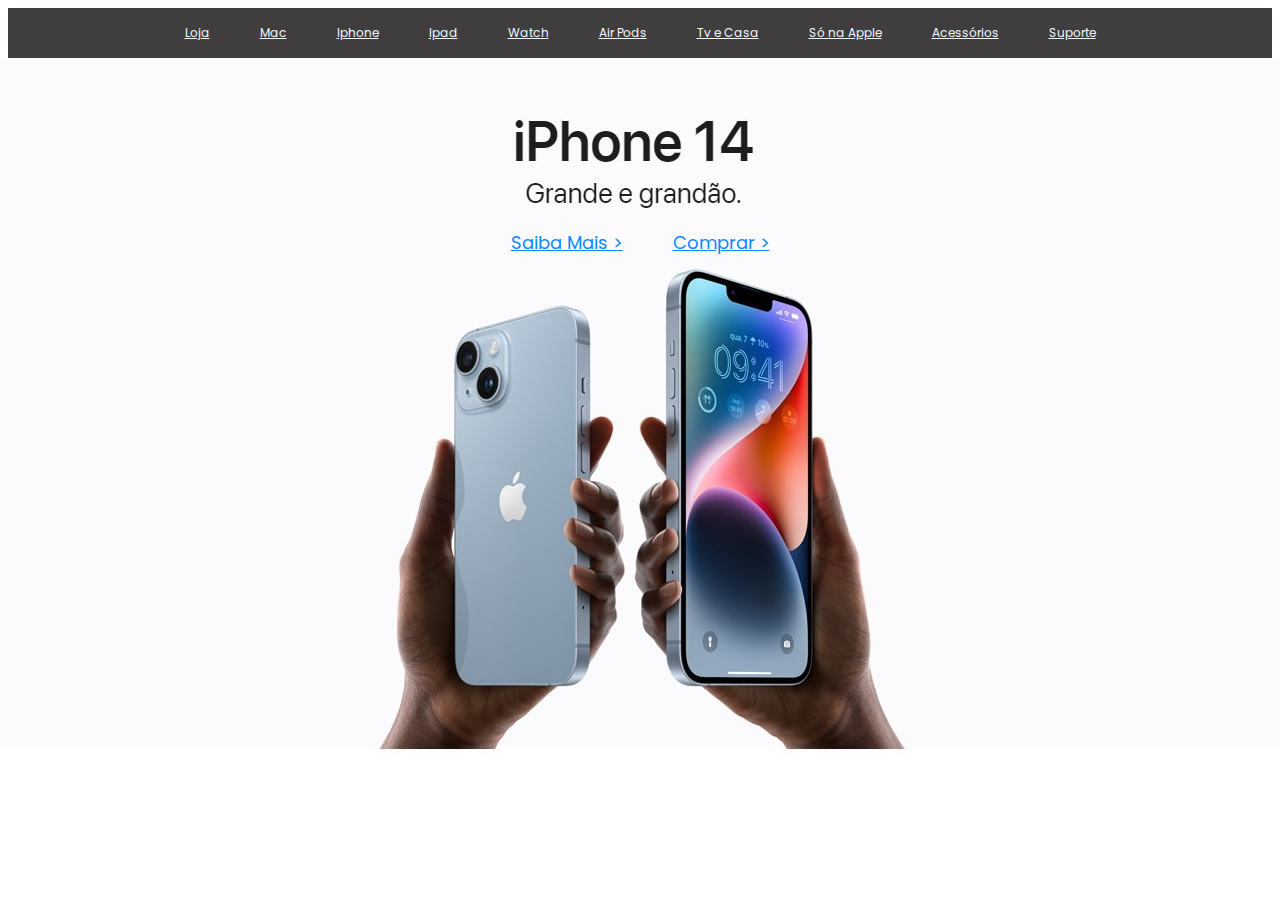
<file: Design responsivo para a web/Projetos/Apple Clone/index.html>
<!DOCTYPE html>
<html lang="en">
<head>
    <meta charset="UTF-8">
    <meta http-equiv="X-UA-Compatible" content="IE=edge">
    <meta name="viewport" content="width=device-width, initial-scale=1.0">
    <title>Apple.com</title>
    <link rel="stylesheet" href="styles.css">
    <link href='https://fonts.googleapis.com/css?family=Poppins' rel='stylesheet'>
</head>
<body>
    <main class="container">

        <section class="nav-top">

            <nav id="navbar">
          
                <div class="frases-nav">
                    <a href="" id="name">Loja</a>
                    <a href="" id="name">Mac</a>
                    <a href="" id="name">Iphone</a>
                    <a href="" id="name">Ipad</a>
                    <a href="" id="name">Watch</a>
                    <a href="" id="name">Air Pods</a>
                    <a href="" id="name">Tv e Casa</a>
                    <a href="" id="name">Só na Apple</a>
                    <a href="" id="name">Acessórios</a>
                    <a href="" id="name">Suporte</a>
                </div>
        
            </nav>

        </section>

        <section class="imagens">
            <div class="iph14-text">
                <a href="">Saiba Mais ></a>
                <a href="">Comprar ></a>
            </div>
            <div class="iph14">
                <img src="tela iph 14.jpg">
            </div>

        </section>

    </main>

    
</body>
</html>
</file>
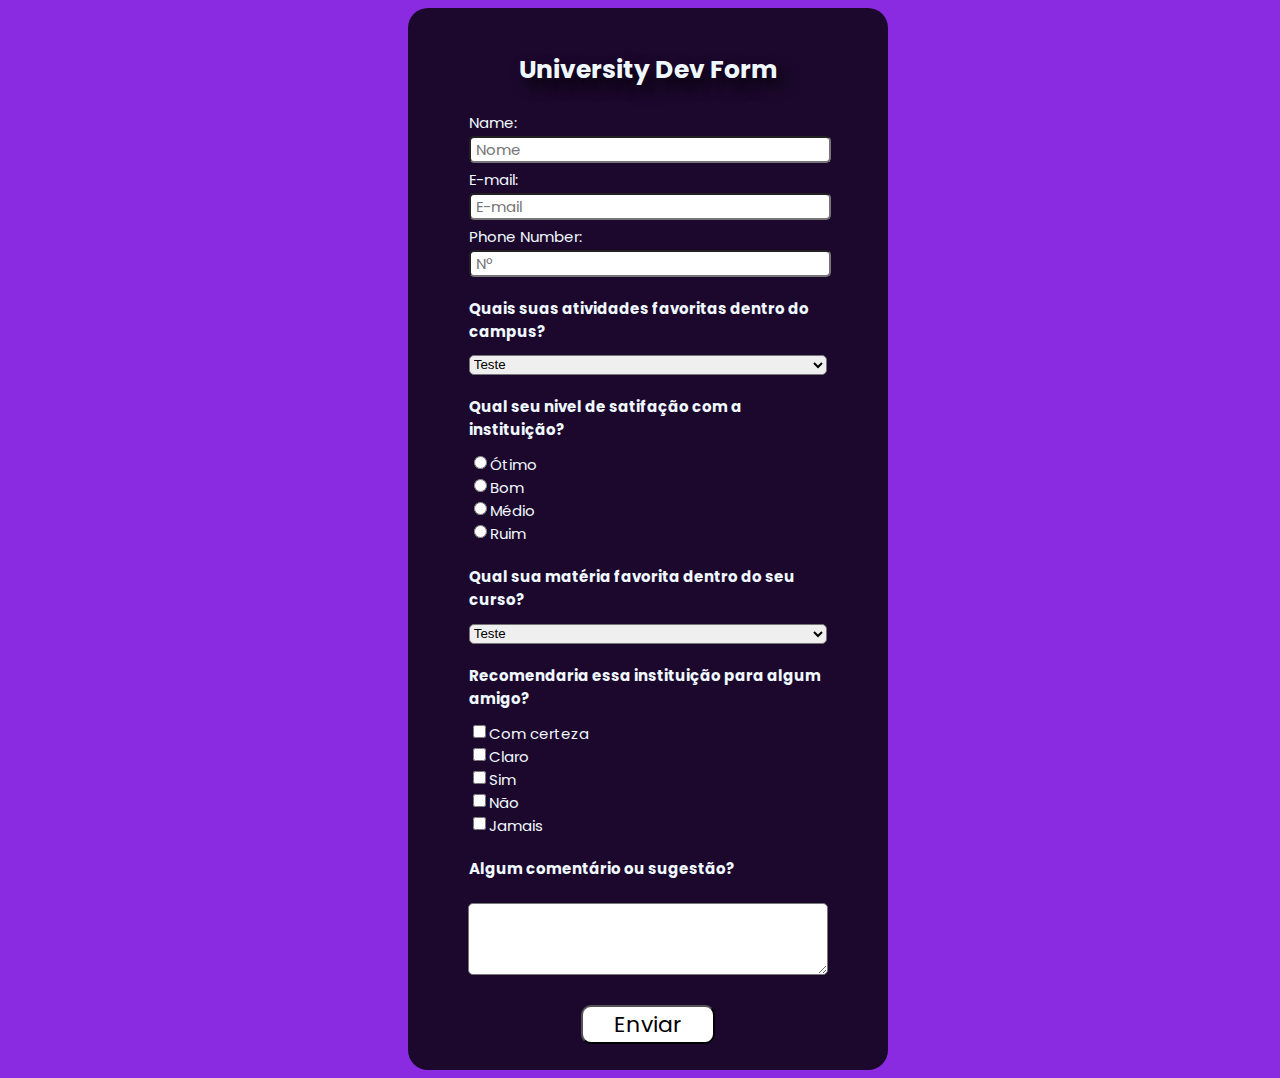
<file: Design responsivo para a web/Projetos/Formulário/index.html>
<!DOCTYPE html>
<html lang="en">
<head>
  <meta charset="UTF-8">
  <meta http-equiv="X-UA-Compatible" content="IE=edge">
  <meta name="viewport" content="width=device-width, initial-scale=1.0">
  <title>Formulário</title>
  <link rel="stylesheet" type="text/css" href="styles.css">
  <link href='https://fonts.googleapis.com/css?family=Poppins' rel='stylesheet'>
</head>
<body>
  <div class="container">
    
    <form class='survey-form'>
      <h1>University Dev Form</h1>
      <label class="input-label">
        Name:
        <input id='name' type='text' placeholder='Nome' required></input>
      </label>
      <label class="input-label">
        E-mail:
        <input id="email" type="email" placeholder='E-mail' required></input>
      </label>
      <label class="input-label">
        Phone Number:
        <input id="number" type="number" placeholder='Nº' min='0' max='999999999999999' required></input>
      </label>

      <h2>Quais suas atividades favoritas dentro do campus?</h2>
      <select id="dropdown">
        <option value="01">Teste</option>
        <option value="02">exemplo2</option>
        <option value="03">exemplo3</option>
        <option value="04">exemplo4</option>
      </select>

      <h2>Qual seu nivel de satifação com a instituição?</h2>
      <div class="input-radio-container">
        <div class="input-radio">
            <input type='radio' value="1" name="UM">Ótimo
        </div>
    
        <div class="input-radio">
            <input type='radio' value="2" name="UM">Bom
        </div>
    
        <div class="input-radio">
            <input type='radio' value="3" name="UM">Médio
        </div>
    
        <div class="input-radio">
            <input type='radio' value="4" name="UM">Ruim
        </div>
      </div>


      <h2>Qual sua matéria favorita dentro do seu curso?</h2>
      <select id="dropdown">
        <option value="01">Teste</option>
        <option value="02">02</option>
        <option value="03">03</option>
        <option value="04">04</option>
      </select>

      <h2>Recomendaria essa instituição para algum amigo?</h2>
      <div class="input-checkbox">
        <div class="checkbox">
            <input type="checkbox" value="1" name="CC">Com certeza
        </div>
        <div class="checkbox">
            <input type="checkbox" value="2" name="C">Claro
        </div>
        <div class="checkbox">
            <input type="checkbox" value="3" name="S">Sim
        </div>
        <div class="checkbox"> 
            <input type="checkbox" value="4" name="N">Não
        </div>    
        <div class="checkbox">
            <input type="checkbox" value="5" name="J">Jamais
        </div>
      </div>  
      
      
      <h2>Algum comentário ou sugestão?</h2>
      <textarea></textarea>
      
      <button id="submit" type="submit">Enviar</button>
    
      
    </form>
  </div>

</body>
</html>
</file>
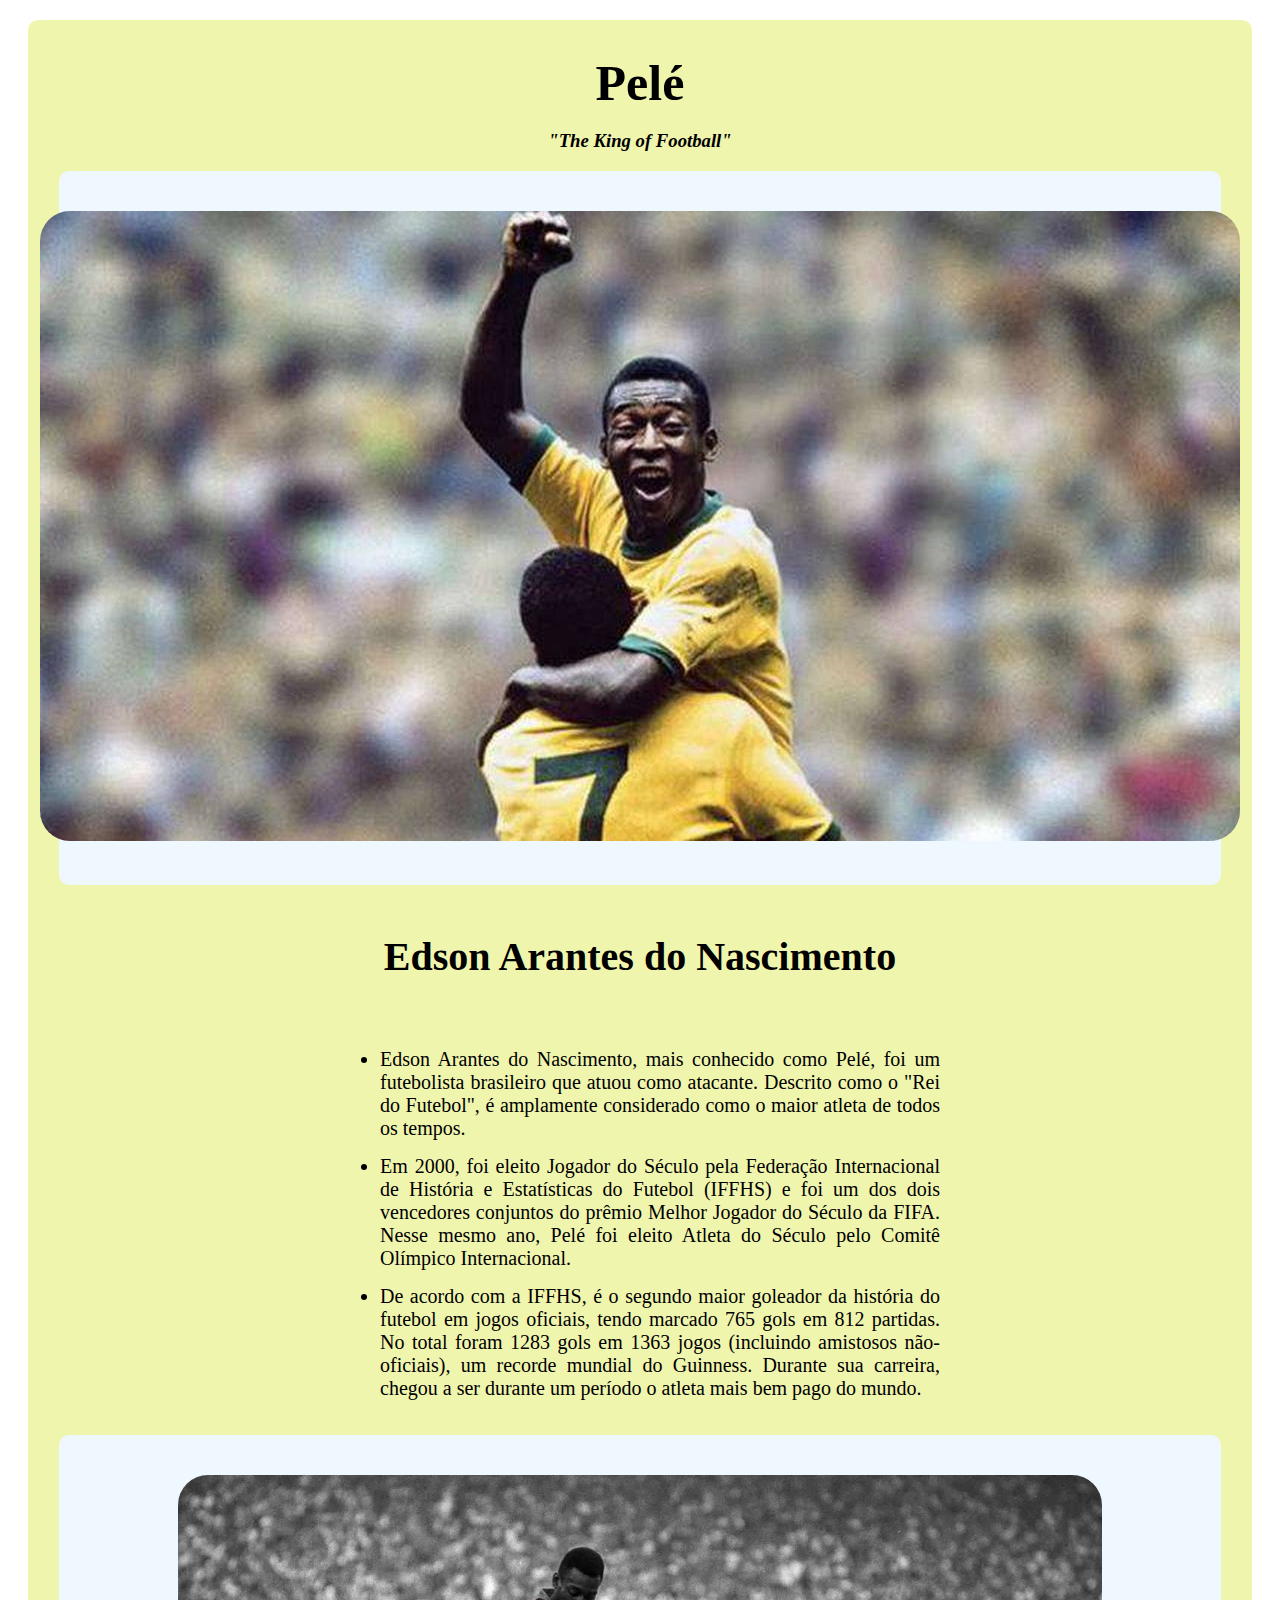
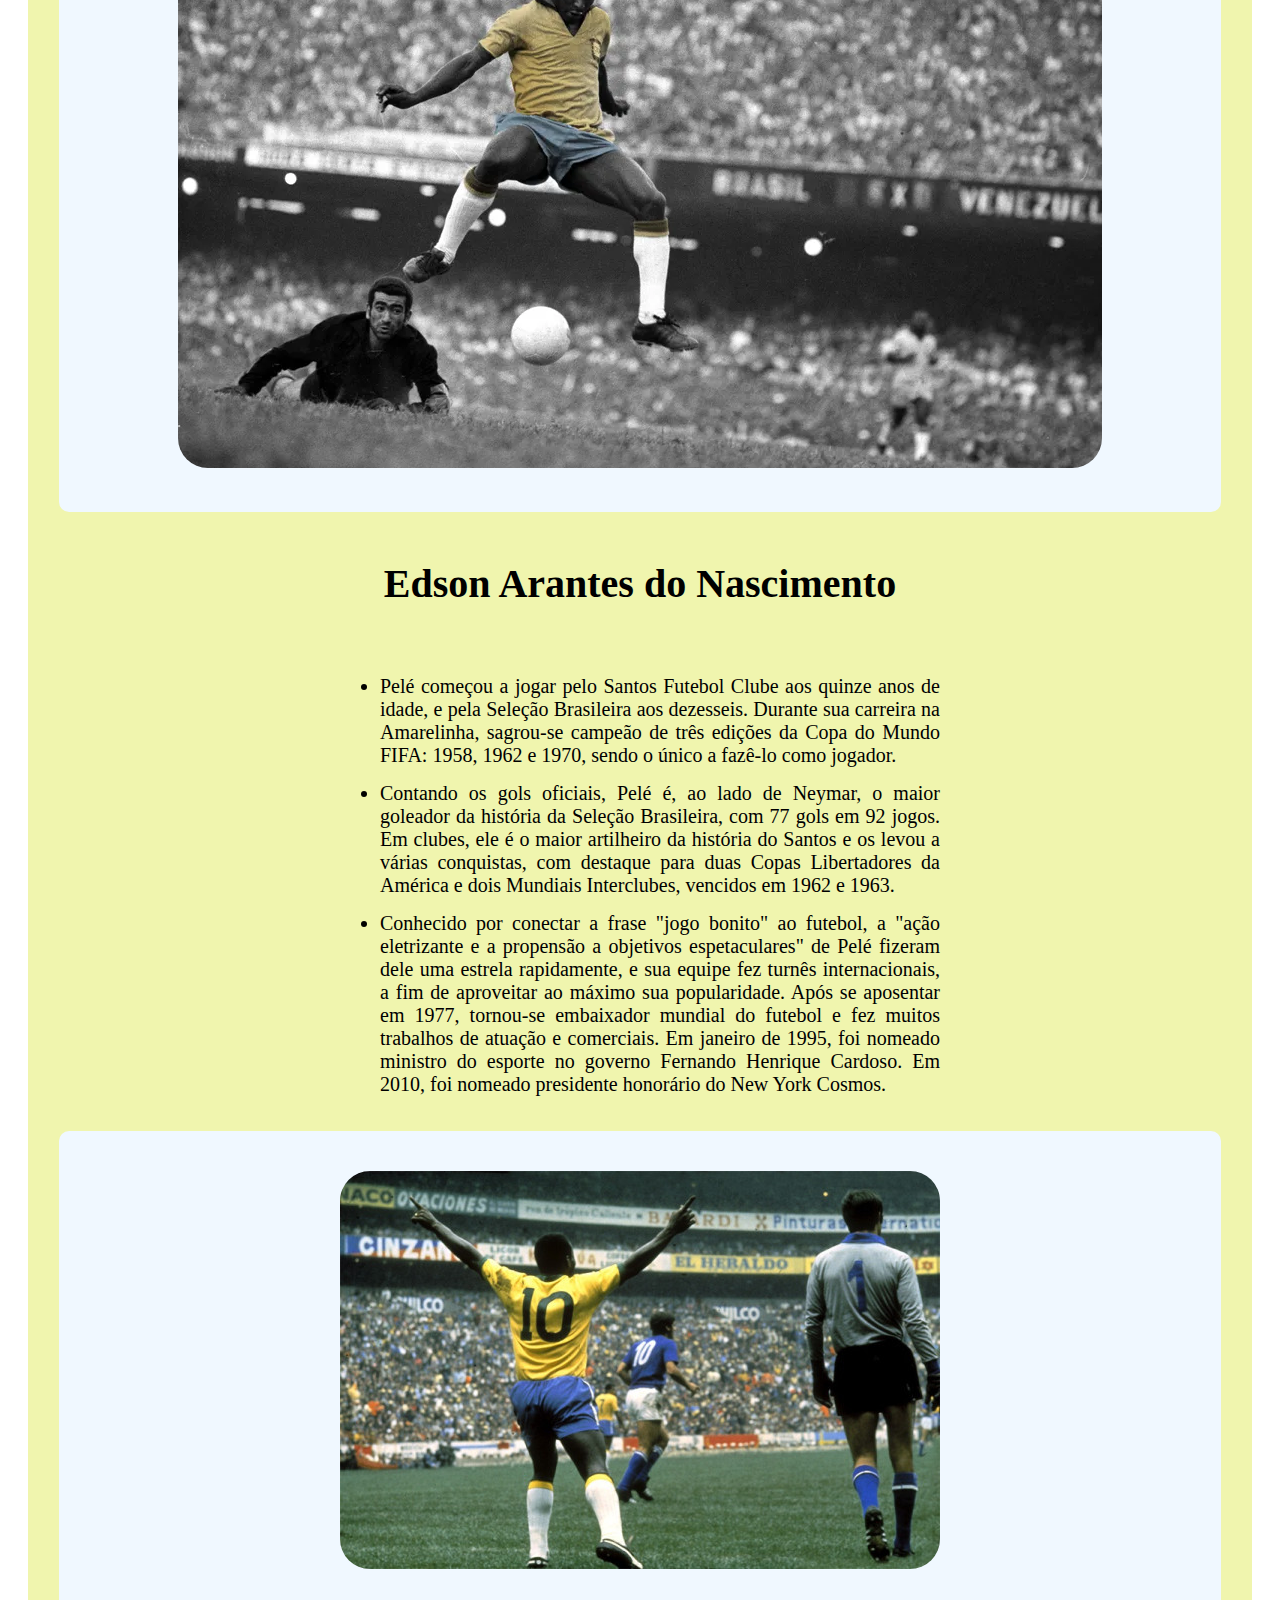
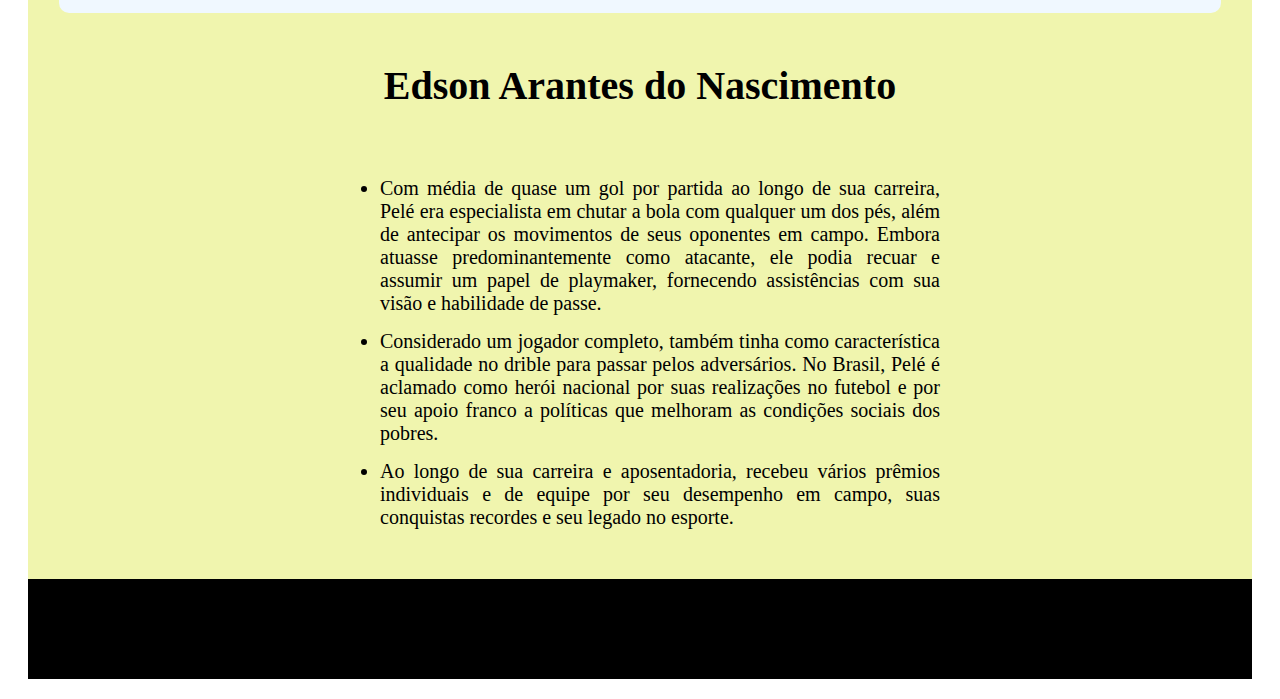
<file: Design responsivo para a web/Projetos/TributePage/index.html>
<!DOCTYPE html>
<html lang="en">
<head>
    <meta charset="UTF-8">
    <meta http-equiv="X-UA-Compatible" content="IE=edge">
    <meta name="viewport" content="width=device-width, initial-scale=1.0">
    <title>Pelé</title>
    <link rel="stylesheet" href="styles.css">
</head>
<body>

    <main class="container">

        <h1>Pelé</h1>
        <h3>"The King of Football"</h3>


        <div class="img-block">
            <div>
                <img src="pele-obituario.jpg">
            </div>
        </div>
        
        <div class="topicos" Align="justify">
            <h2>Edson Arantes do Nascimento</h2>
            <ul>
                <li>Edson Arantes do Nascimento, mais conhecido como Pelé, foi um futebolista brasileiro que atuou como atacante. Descrito como o "Rei do Futebol", é amplamente considerado como o maior atleta de todos os tempos. </li>
                <li>Em 2000, foi eleito Jogador do Século pela Federação Internacional de História e Estatísticas do Futebol (IFFHS) e foi um dos dois vencedores conjuntos do prêmio Melhor Jogador do Século da FIFA. Nesse mesmo ano, Pelé foi eleito Atleta do Século pelo Comitê Olímpico Internacional. </li>
                <li>De acordo com a IFFHS, é o segundo maior goleador da história do futebol em jogos oficiais, tendo marcado 765 gols em 812 partidas. No total foram 1283 gols em 1363 jogos (incluindo amistosos não-oficiais), um recorde mundial do Guinness. Durante sua carreira, chegou a ser durante um período o atleta mais bem pago do mundo.</li>
            </ul>
        </div>


        <div class="img-block">
            <div>
                <img src="pele-eliminatorias70.webp">
            </div>
        </div>

        <div class="topicos" Align="justify">
            <h2>Edson Arantes do Nascimento</h2>
            <ul>
                <li>Pelé começou a jogar pelo Santos Futebol Clube aos quinze anos de idade, e pela Seleção Brasileira aos dezesseis. Durante sua carreira na Amarelinha, sagrou-se campeão de três edições da Copa do Mundo FIFA: 1958, 1962 e 1970, sendo o único a fazê-lo como jogador.</li>
                <li>Contando os gols oficiais, Pelé é, ao lado de Neymar, o maior goleador da história da Seleção Brasileira, com 77 gols em 92 jogos. Em clubes, ele é o maior artilheiro da história do Santos e os levou a várias conquistas, com destaque para duas Copas Libertadores da América e dois Mundiais Interclubes, vencidos em 1962 e 1963.</li>
                <li>Conhecido por conectar a frase "jogo bonito" ao futebol, a "ação eletrizante e a propensão a objetivos espetaculares" de Pelé fizeram dele uma estrela rapidamente, e sua equipe fez turnês internacionais, a fim de aproveitar ao máximo sua popularidade. Após se aposentar em 1977, tornou-se embaixador mundial do futebol e fez muitos trabalhos de atuação e comerciais. Em janeiro de 1995, foi nomeado ministro do esporte no governo Fernando Henrique Cardoso. Em 2010, foi nomeado presidente honorário do New York Cosmos.</li>
            </ul>
        </div>


        <div class="img-block">
            <div>
                <img src="aHR0cHM6Ly93cC5vY3AubmV3cy93cC1jb250ZW50L3VwbG9hZHMvMjAyMi8xMi9QZWxlLTE5NzAuanBlZw==.jpeg">
            </div>
        </div>

        <div class="topicos" Align="justify">
            <h2>Edson Arantes do Nascimento</h2>
            <ul>
                <li>Com média de quase um gol por partida ao longo de sua carreira, Pelé era especialista em chutar a bola com qualquer um dos pés, além de antecipar os movimentos de seus oponentes em campo. Embora atuasse predominantemente como atacante, ele podia recuar e assumir um papel de playmaker, fornecendo assistências com sua visão e habilidade de passe.</li>
                <li> Considerado um jogador completo, também tinha como característica a qualidade no drible para passar pelos adversários. No Brasil, Pelé é aclamado como herói nacional por suas realizações no futebol e por seu apoio franco a políticas que melhoram as condições sociais dos pobres.</li>
                <li>Ao longo de sua carreira e aposentadoria, recebeu vários prêmios individuais e de equipe por seu desempenho em campo, suas conquistas recordes e seu legado no esporte.</li>
            </ul>
        </div>

        <div class="rodape">

            <footer>
            </footer>
        </div>


    </main>


</body>

</html>
</file>
<file: Design responsivo para a web/Projetos/Apple Clone/styles.css>
.nav-top {
    display: flex;
    justify-content: center;
    align-items: center;
    background-color: rgb(63, 61, 61);
    height: 50px;
    
}

.frases-nav {
    display: flex;
    justify-content: center;
    flex-direction:row ;
    gap: 50px;


}

.frases-nav a {
    font-family: 'Poppins'; font-size: 12px;
    color: aliceblue;

}

.imagens {
    display: flex;
    justify-content: center;
    align-items: center;

}
.iph14{
    display: flex;
    justify-content: center;
    align-items: center;
}

.iph14-text {
    display: flex;
    position: absolute;
    color: rgb(11, 137, 255);
    gap: 50px;
    margin-top: -330px;
    font-family: 'Poppins'; font-size: 18px;
    
}

.iph14-text a{
    color: rgb(11, 137, 255);

}
</file>
<file: Design responsivo para a web/Projetos/Formulário/styles.css>
body {
    background-color: blueviolet;
    width: 100%;
    height: 100%;
  }
  
  .container {
    display: flex;
    align-items: center;
    flex-direction: row;
    flex-direction: column;
    width: 35%;
    height: 100%;
    margin: 0 auto;
    color: aliceblue;
  }
  
  .survey-form{ 
    background-color: rgba(0, 0, 0, 0.8);
    padding: 26px 16px;
    width: 100%;
    display: flex;
    flex-direction: column;
    align-items: center;
    justify-content: center;
    border-radius: 20px;
    font-family: 'Poppins';font-size: 15px;
  }
  
  .input-label{
    display: flex;
    flex-direction:column;
    align-items: flex-start;
    width: 80%;
    margin: 0 auto;
    font-family: 'Poppins';font-size: 15px;
    margin-top: 5px;  
    
  }
  .input-label input{
    padding: 0;
    width: 100%;
    border-radius: 5px;
    margin: 0 auto;
    font-family: 'Poppins';font-size: 15px;
    margin-top: 2px;
  }

  .input-radio{
    display: flex;
    width: 80%;
    align-items: flex-start;

  }

  h2 {
    display: flex;
    flex-direction: column;
    align-items: flex-start;
    width: 80%;
    margin-top: 20px;
    font-family: 'Poppins';font-size: 22px;
    font-size: 15px;
  }

  select {
    display: flex;
    flex-direction: column;
    align-items: flex-start;
    width: 80%;
    border-radius: 5px;
    height: 20px;


  }

  .checkbox {

    display: flex;
    width: 80%;
    align-items: flex-start;

  }

  .input-checkbox{
    width: 80%;


 }

  textarea {

    padding: 0;
    width: 80%;
    border-radius: 5px;
    margin-top: 10px;
    height: 70px;

  }

  button {

    margin-top: 30px;
    background-color: white;
    color: black;
    border-radius: 10px;
    font-family: 'Poppins';font-size: 22px;
    width: 30%;
    align-self: center;
    


  }

  h1 {

    font-family: 'Poppins';font-size: 25px;
    text-shadow: black 0.3em 0.3em 0.6em


  }
  .input-radio-container {
    width: 80%;

  }

  ::placeholder{
    padding-left: 5px;


  }
</file>
<file: Design responsivo para a web/Projetos/TributePage/styles.css>
.container {
    display: flex;
    flex-direction: column;
    align-items: center;
    background-color: rgb(240, 245, 174);
    margin: 20px;
    border-radius: 10px;

}
.rodape {

    height: 100px;
    background-color: black;
    width: 100%;
    padding: auto;
    margin: auto;
    margin-top: 15px;

}

h1 {
    font-family: 'Brush Script MT'; font-size: 50px;

}

h3 {

    font-style: italic;
    margin-top: -15px;



}

h2 {
    font-family: 'Brush Script MT'; font-size: 40px;
}

.img-block {
    display: flex;
    flex-direction: column;
    align-items: center;
    background-color: aliceblue;
    border-radius: 10px;
    width: 95%; 
    
}

.img-block img {

    margin: 40px;
    border-radius: 30px;
    
}

.topicos {
    margin-top: 15px;
    display: flex;
    flex-direction: column;
    align-items: center;
    max-width: 600px;
    font-family: 'Poppins';font-size: 20px;
    margin-bottom: 15px;

}

.topicos li{
    margin-top: 15px;
}
</file>
